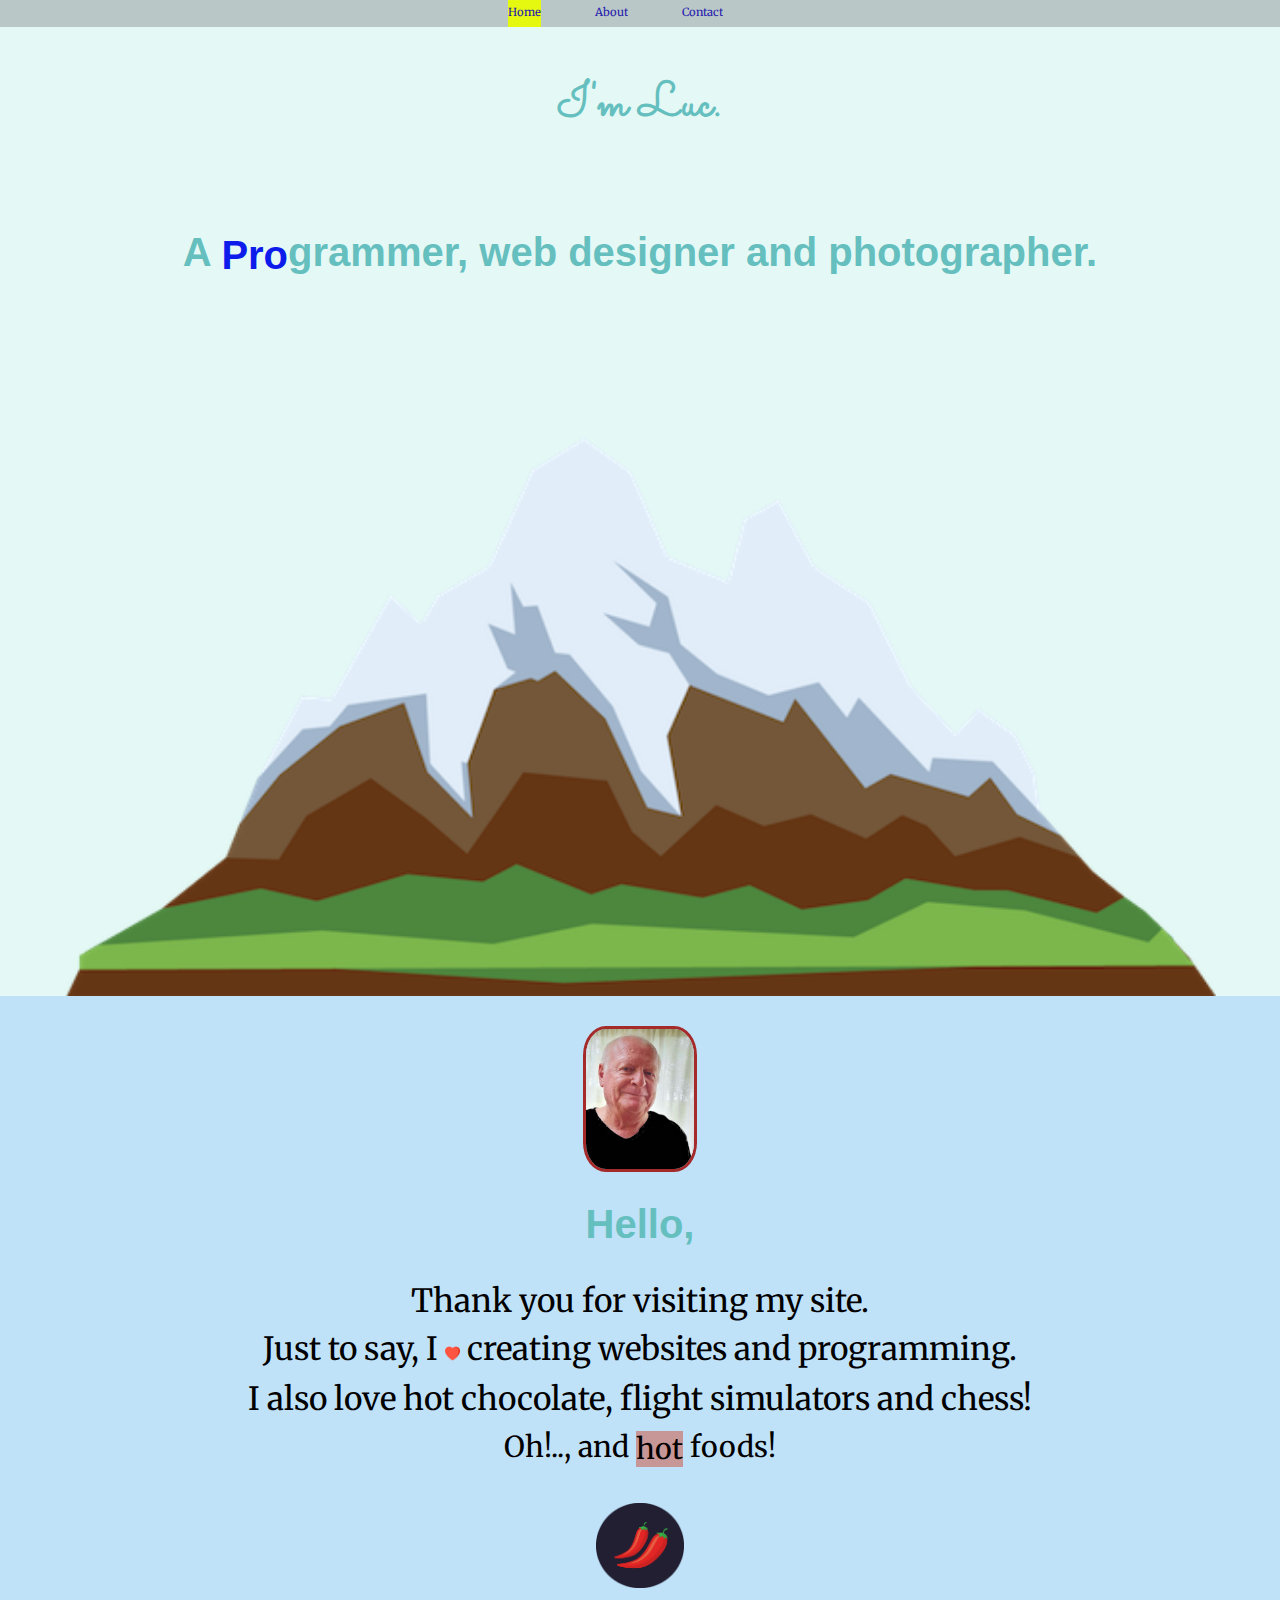
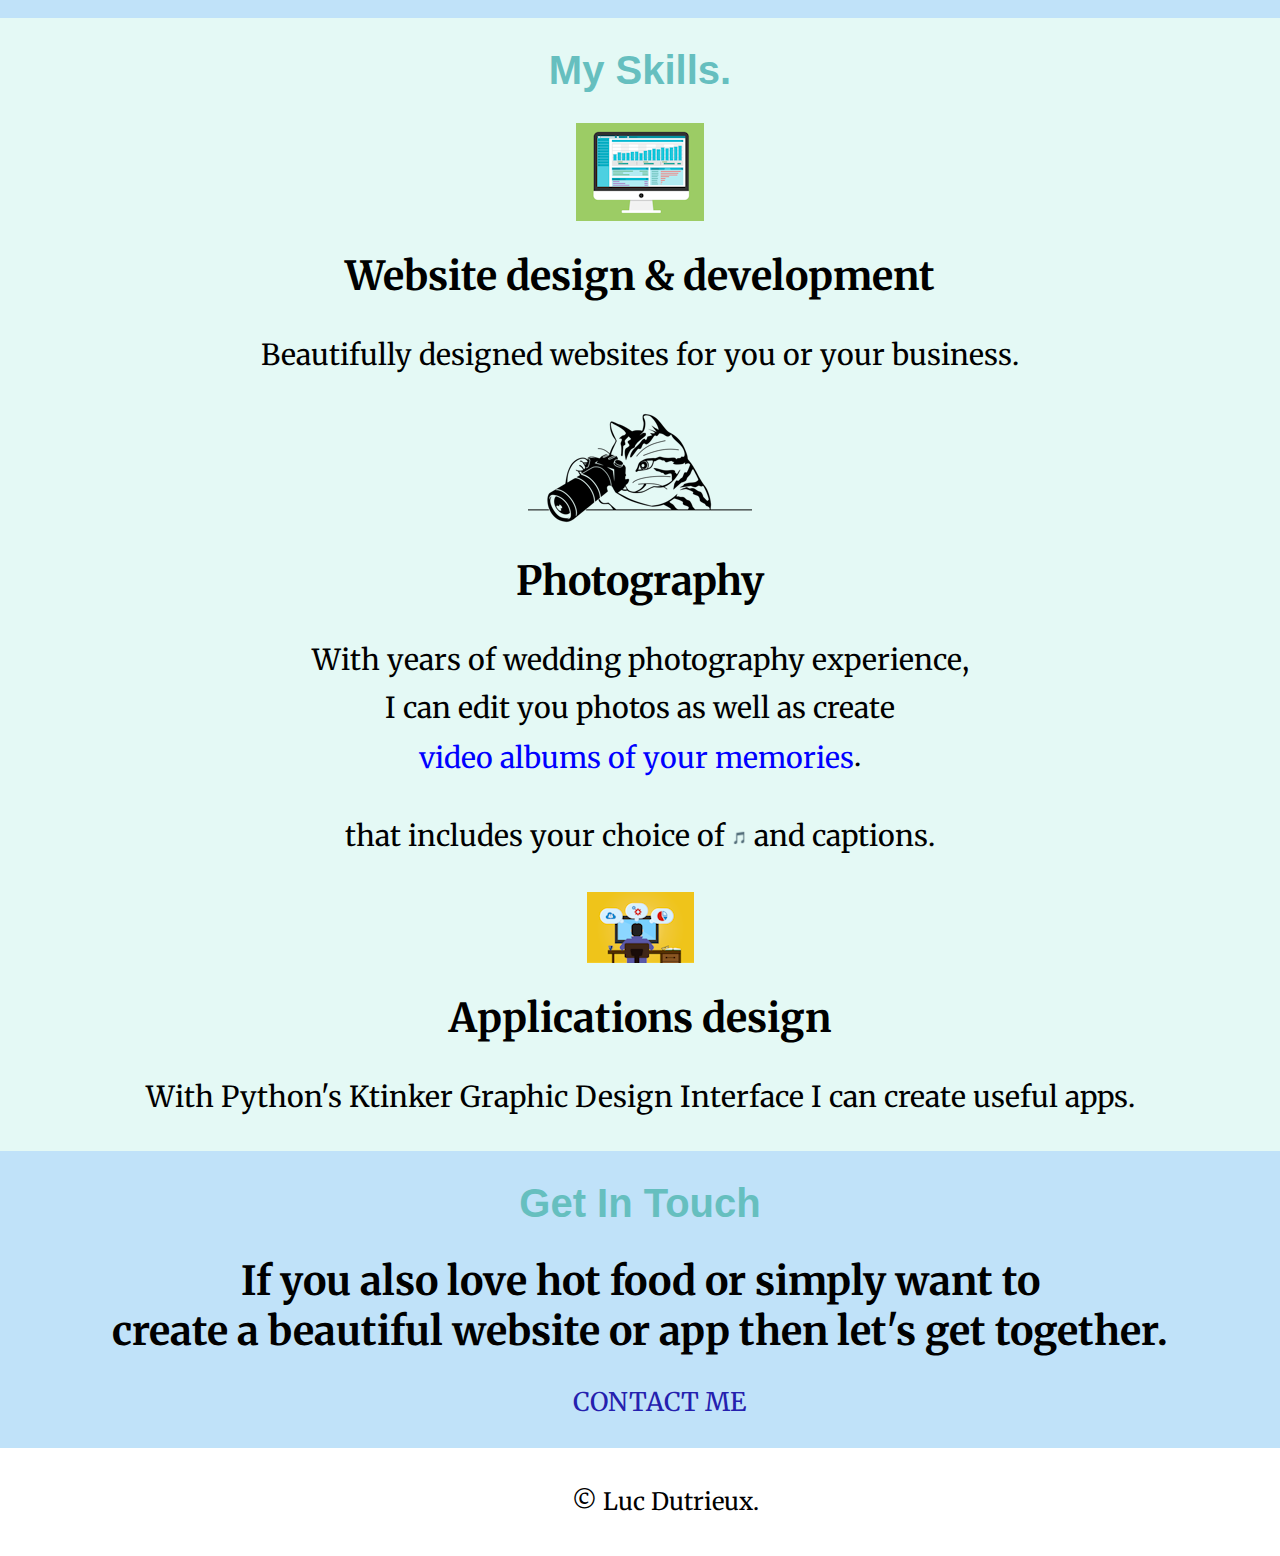
<file: index.html>
<!DOCTYPE html>
<html lang="en">
<head>
    <meta charset="UTF-8">
    <meta http-equiv="X-UA-Compatible" content="IE=edge">
    <meta name="viewport" content="width=device-width, initial-scale=1.0">
    <link rel="stylesheet" href="styles.css">
    <link rel="icon" href="Assets\favicon LD.ico.ico">
    <link rel="preconnect" href="https://fonts.googleapis.com">
    <link rel="preconnect" href="https://fonts.gstatic.com" crossorigin>
    <link href="https://fonts.googleapis.com/css2?family=Merriweather&family=Montserrat&family=Roboto:ital@0;1&family=Sacramento&display=swap" rel="stylesheet">
    <title>Luc Dutrieux</title>
</head>
<body>
  <div class="navbar">
    <nav>
      <div class="nav-header">
      <ul>
        <a class="active"href="index.html"><li>Home</li></a>
        <a href="about.html"><li>About</li></a>
        <a href="contact.html"><li>Contact</li> </a>
      </ul>
    </nav>
  </div>

  </div>
    <!-- Refer section 5 Lecture 45 about the Display property
    <!-- In the same lecture also refer display:hidden & visibility:hidden -->
    <!-- IMORTANT concepts discussed in lectures 46 and 47 of section 5 pertaing to POSITIONING -->
    <div class="top-container">
        <img class="top-cloud" src="Images\cloud.png" alt="cloud-img">
        <h1 id="greeting">I'm Luc.</h1>
        <h2>A <span class="bold">Pro</span>grammer, web designer and photographer.</h2>
        <img class="bottom-cloud" src="Images\cloud.png" alt="cloud-img">
        <img class="mountain" src="Images\mountain.png" alt="mountain-img">
    </div>

    <!-- Next section -->

    
    <div class="middle-container">
      <div class="profile">
        <img src="Assets\Luc.jpg" alt="author=image" class="luc-image">
        <h2>Hello,</h2>
        <p id="linespace">Thank you for visiting my site.</p>
        <p id="linespace">Just to say, I <span><img src="Assets\heart.png" alt="heart-img" class="heart"></span> creating websites and programming.</p>
        <p id="linespace">I also love hot chocolate, flight simulators and chess!</p>
        <p>Oh!.., and <span class="hot2">hot</span> foods!</p>
        <p><img class="chillies" src="Images\chillies.png" alt="chillies-img"></p>
      </div>
      <div class="skills">
        <h2>My Skills.</h2>
        <div class="skill-row">
          <img class="web-design" src="Assets\Web-design.png" alt="web-design-img">
          <h3 id="endh3" >Website design & development</h3>
          <p id="endpara">Beautifully designed websites for you or your business.</p>
       
      <div class="skill-row">
        <img class="cat-image" src="Images\photographer-ga178f7207_640.png" alt="cat-img">
        <h3 id="endh3">Photography</h3>
        <p>With years of wedding photography experience,</p>
        <p>I can edit you photos as well as create</p>
        <p><span class="spcolour"> video albums of your memories</span>.</p>
        <p id="p-padding" >that includes your choice of <span id="music-note">🎵</span> and captions.</p>
      </div>
    </div>
    <div class="skill-row">
      <img class="app-design" src="Assets\Application design.png" alt="app-design-img">
      <h3>Applications design</h3>
      <p id="p-padding" >With Python's Ktinker Graphic Design Interface I can create useful apps.</p>
    </div>
  </div>

  <!-- Contact Section -->
      
      <div class="contact-me">
        <h2>Get In Touch</h2>
        <h3>If you also love hot food or simply want to</h3>
        <h3 id="endh3">create a beautiful website or app then let's get together.</h3>
        <a id="enda" class="btn" href="contact.html">CONTACT ME</a>
        <br>
      </div>
    </div>
        <p id="copyright" >© Luc Dutrieux.</p>
    </div>
</body>
</html>
</file>
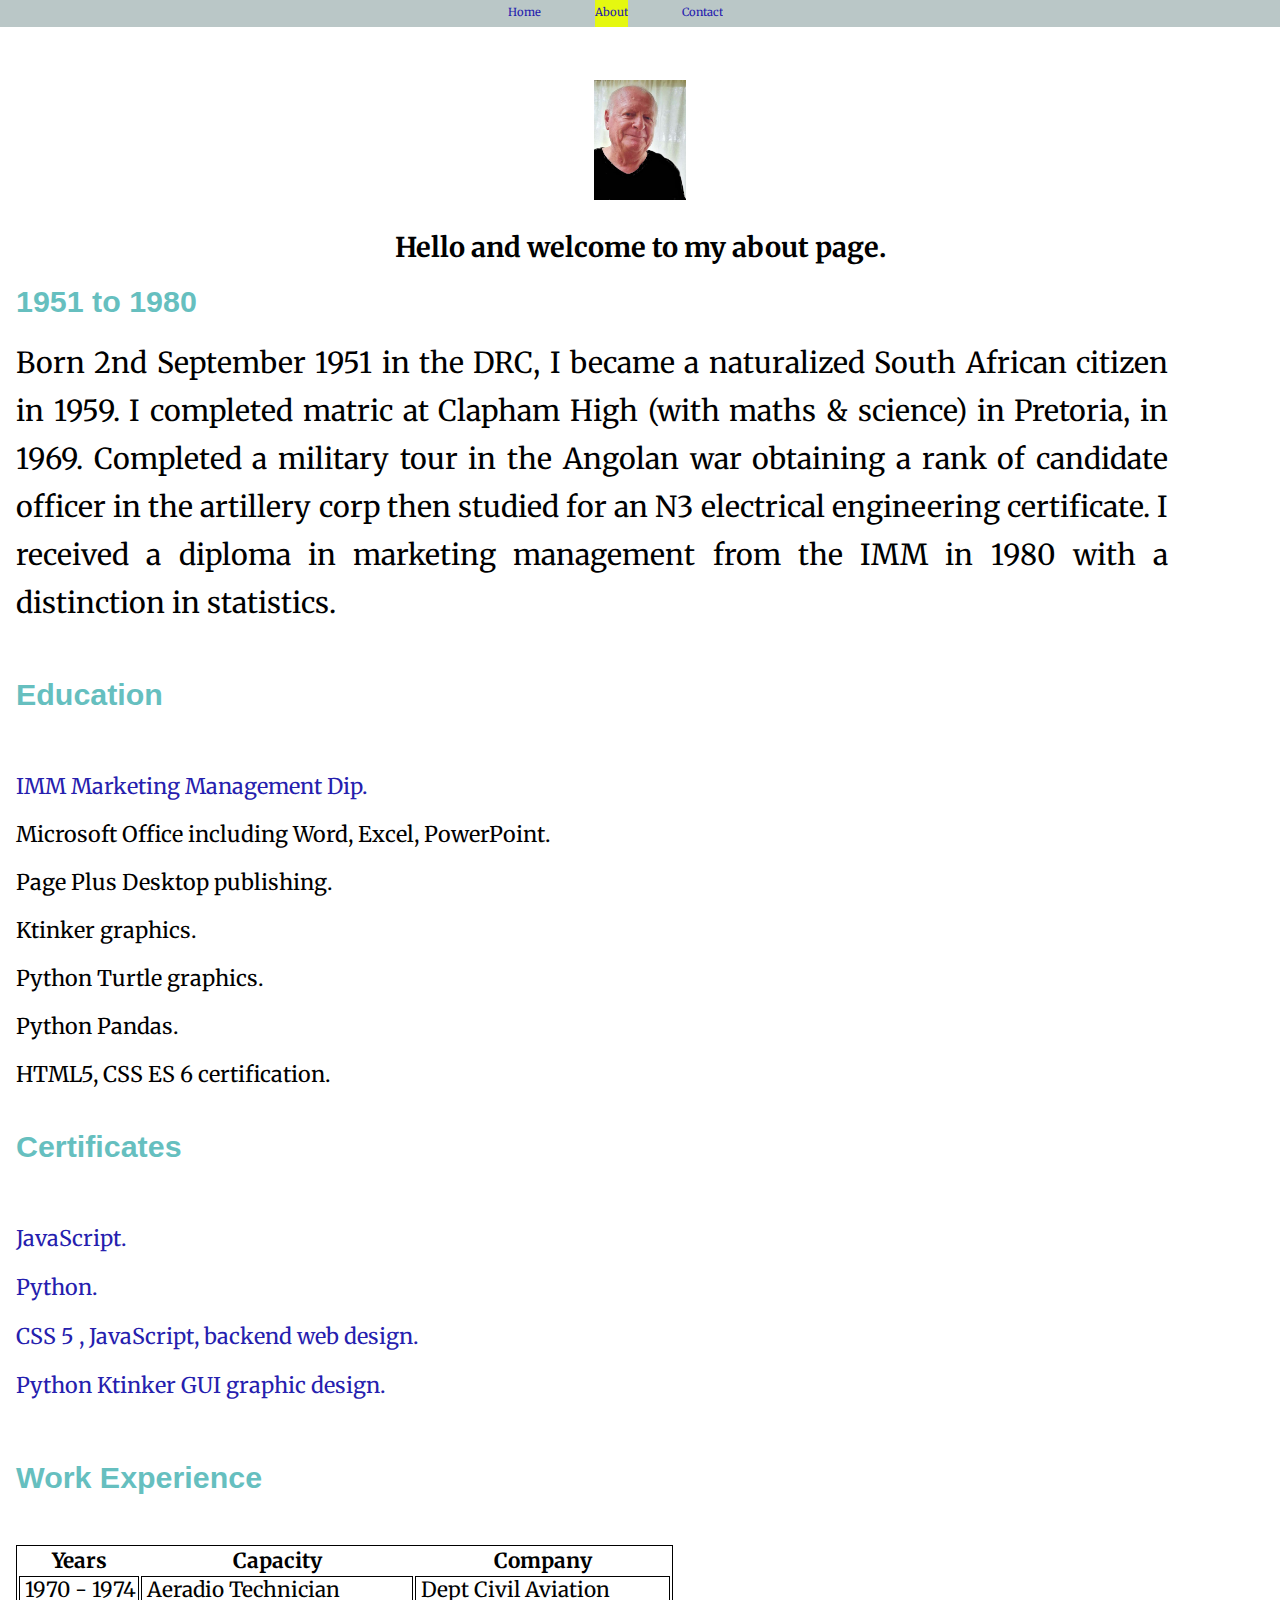
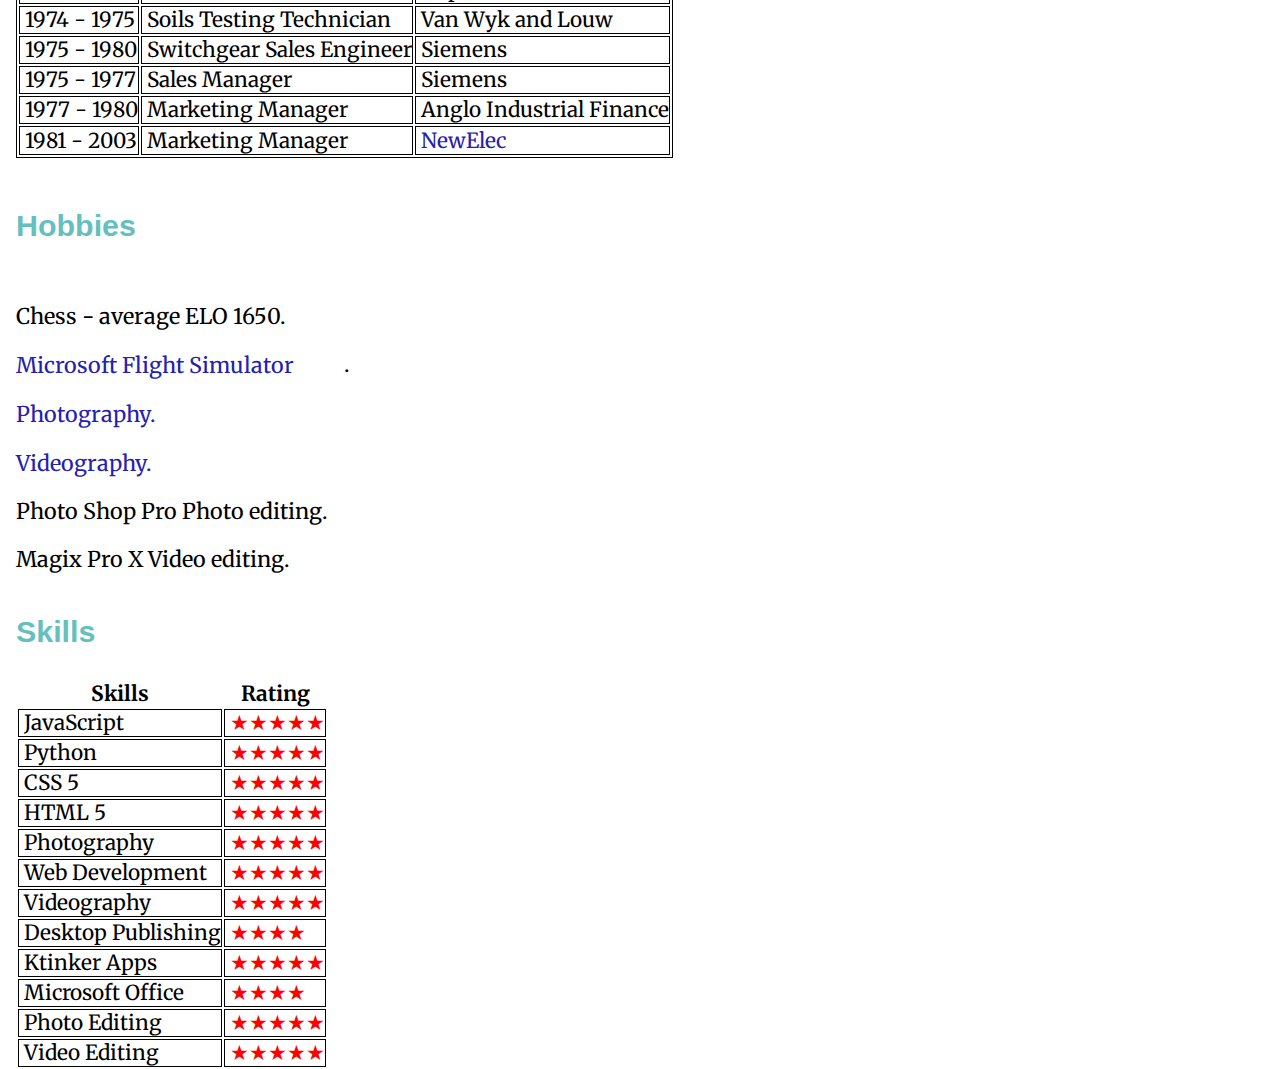
<file: about.html>
<!DOCTYPE html>
<html lang="en">
<head>
    <meta charset="UTF-8">
    <meta http-equiv="X-UA-Compatible" content="IE=edge">
    <meta name="viewport" content="width=device-width, initial-scale=1.0">
    <link rel="stylesheet" href="styles.css">
    <link rel="icon" href="Assets\Assets\favicon LD.ico.ico">
    <link rel="preconnect" href="https://fonts.googleapis.com">
    <link rel="preconnect" href="https://fonts.gstatic.com" crossorigin>
    <link href="https://fonts.googleapis.com/css2?family=Merriweather&family=Montserrat&family=Roboto:ital@0;1&family=Sacramento&display=swap" rel="stylesheet">
    <title>About Luc</title>
</head>
<body>
  <div class="navbar">
    <nav>
      <div class="nav-header">
      <ul>
        <a href="index.html"><li>Home</li></a>
        <a class="active"href="about.html"><li>About</li></a>
        <a href="contact.html"><li>Contact</li> </a>
      </ul>
    </nav>
  </div>
  <div class="introduction">
    <img id="LD" src="Assets\Luc.jpg" alt="contact-picture" >
    <h4 id="intro">Hello and welcome to my about page.</h4>
    <br>
    <div class="parasections-container">
    <h1 id="years">1951 to 1980</h1>
    <br>
    
    <p class="justify">Born 2nd September 1951 in the DRC, I became a naturalized South African citizen in 1959. I completed matric at Clapham High (with maths & science) in Pretoria, in 1969.
    Completed a military tour in the Angolan war obtaining a rank of candidate officer in the artillery corp then studied for an N3 electrical engineering certificate. I received a diploma in marketing management from
    the IMM in 1980 with a distinction in statistics.
    </p>
    <br>
    <h2 id="n3"class="subheadings">Education</h2>
    <br>
    <div>
    <p id="n3"><a href="https://imm.ac.za/"> IMM Marketing Management Dip.</a></p>
    <p id="n3">Microsoft Office including Word, Excel, PowerPoint.</p>
    <p id="n3">Page Plus Desktop publishing.</p>
    <p id="n3">Ktinker graphics.</p>
    <p id="n3">Python Turtle graphics.</p>
    <p id="n3">Python Pandas.</p>
    <p id="n3">HTML5, CSS ES 6 certification.</p>
    <h2 id="n3"class="subheadings">Certificates</h2>
    <br>
      <p id="n3" class="certificates"><a href="https://codewithmosh.com/p/javascript-basics-for-beginners">JavaScript.</a></p>
      <p id="n3" class="certificates"><a href="https://www.udemy.com/course/100-days-of-code/">Python.</a></p>
      <p id="n3" class="certificates"><a href="https://www.udemy.com/course/the-complete-web-development-bootcamp/">CSS 5 , JavaScript, backend web design.</a></p> 
      <p id="n3" class="certificates"><a href="https://www.udemy.com/course/desktop-gui-python-tkinter/">Python Ktinker GUI graphic design.</a></p>
    <br>
   
    <h2 id="n3"class="subheadings">Work Experience</h2>
    <br>
    <table id="ed-table" >
      <tr>
        <th>Years</th>
        <th>Capacity</th>
        <th>Company</th>
      </tr>
      <tr>
        <td>1970 - 1974</td>
        <td>Aeradio Technician</td>
        <td>Dept Civil Aviation</td>
      </tr>
      <tr>
        <td>1974 - 1975</td>
        <td>Soils Testing Technician</td>
        <td>Van Wyk and Louw</td>
      </tr>
      <tr>
        <td>1975 - 1980</td>
        <td>Switchgear Sales Engineer</td>
        <td>Siemens</td>
      <tr>
        <td>1975 - 1977</td>
        <td>Sales Manager</td>
        <td>Siemens</td>
      </tr>
      <tr>
        <td>1977 - 1980</td>
        <td>Marketing Manager</td>
        <td>Anglo Industrial Finance</td>
      </tr>
      <tr>
        <td>1981 - 2003</td>
        <td>Marketing Manager</td>
        <td> <a href="https://www.newelec.co.za/products/">NewElec</a></td>
      </tr>
      </tr>
    </table>
    <br>
    <h2 id="n3"class="subheadings">Hobbies</h2>
    <br>
      <p id="n3">Chess - average ELO 1650. </li>
      <p id="n3"><a href="https://www.youtube.com/watch?v=TYqJALPVn0Y">Microsoft Flight Simulator</a>.</p>
      <p id="n3"><a href="https://www.facebook.com/evermemories.co.za/photos/pcb.1530998833616032/1530997690282813/">Photography.</a</p>
      <p id="n3"><a href="https://vimeo.com/252309257?fbclid=IwAR2UqtISG3YRNNkzEXzQCat6wY-fzT9SrJ2Uah56uiq6IU--c1HSioqzkdc"> Videography.</a></p>
      <p id="n3">Photo Shop Pro Photo editing.</p>
      <p id="n3">Magix Pro X Video editing.</p>
      <h2 id="n3"class="subheadings">Skills</h2>
      <div class="row"class="center">
        <div class="column">
          <table>
            <tr>
              <th>Skills</th>
              <th>Rating</th>
            </tr>
            <tr>
              <td>JavaScript</td>
              <td class="colour">★★★★★</td>
            </tr>
            <tr>
              <td>Python</td>
              <td class="colour">★★★★★</td>
            </tr>
            <tr>
              <td>CSS 5</td>
              <td class="colour">★★★★★</td>
            </tr>
            <tr>
              <td>HTML 5</td>
              <td class="colour">★★★★★</td>
            </tr>
            <tr>
              <td>Photography</td>
              <td class="colour">★★★★★</td>
            </tr>
            <tr>
              <td>Web Development</td>
              <td class="colour">★★★★★</td>
            </tr>
            <tr>
              <td>Videography</td>
              <td class="colour">★★★★★</td>
            </tr>
            <tr>
              <td>Desktop Publishing</td>
              <td class="colour">★★★★</td>
            </tr>
            <tr>
              <td>Ktinker Apps</td>
              <td class="colour">★★★★★</td>
            </tr>
            <tr>
              <td>Microsoft Office</td>
              <td class="colour">★★★★</td>
            </tr>
            <tr>
              <td>Photo Editing</td>
              <td class="colour">★★★★★</td>
            </tr>
            <tr>
              <td>Video Editing</td>
              <td class="colour">★★★★★</td>
            </tr>
          </table>
        </div>
        
        <div class="column" class="center">
   


</body>
</html>
</file>
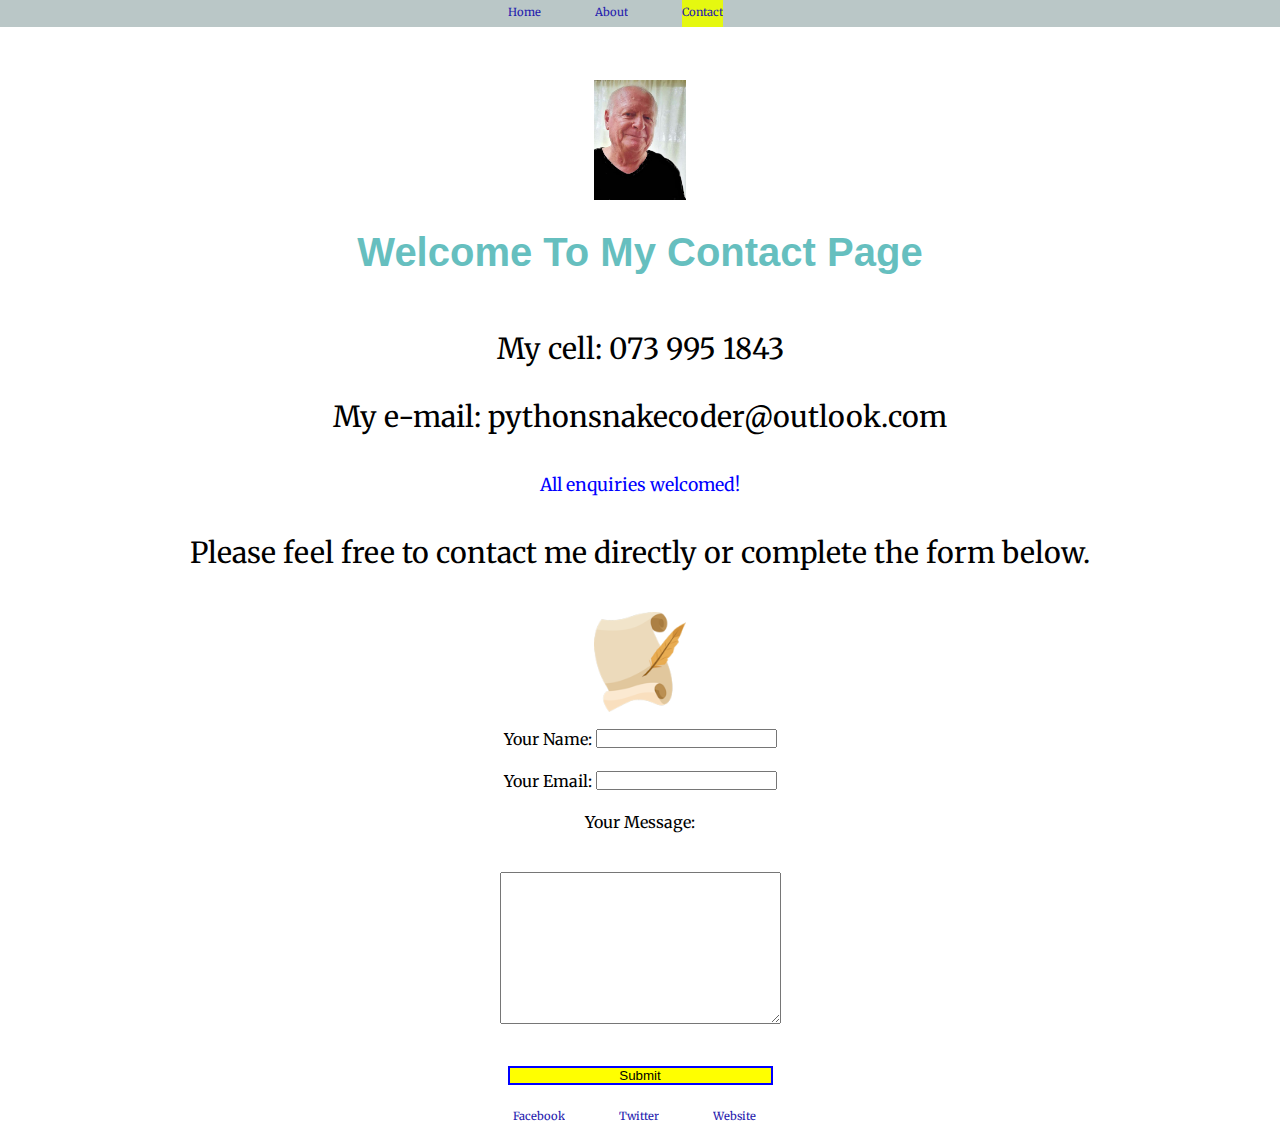
<file: contact.html>
<!DOCTYPE html>
<html lang="en">
<head>
    <meta charset="UTF-8">
    <meta http-equiv="X-UA-Compatible" content="IE=edge">
    <meta name="viewport" content="width=device-width, initial-scale=1.0">
    <link rel="stylesheet" href="styles.css">
    <link rel="icon" href="Assets\favicon LD.ico.ico">
    <link rel="preconnect" href="https://fonts.googleapis.com">
    <link rel="preconnect" href="https://fonts.gstatic.com" crossorigin>
    <link href="https://fonts.googleapis.com/css2?family=Merriweather&family=Montserrat&family=Roboto:ital@0;1&family=Sacramento&display=swap" rel="stylesheet">
    <title>Contact</title>
</head>
<body>
    <div class="navbar">
        <nav>
          <ul>
            <a href="index.html"><li>Home</li></a>
            <a href="about.html"><li>About</li></a>
            <a class="active"href="contact.html"><li>Contact</li></a>
          </ul>
        </nav>
      </div>
    <div class="contact-container">
        <img id="LD" src="Assets\Luc.jpg" alt="contact-picture" class="center">
        <h2 class="contact">Welcome To My Contact Page</h2>
        <br>
        <div class="main">
            <p>My cell: 073 995 1843</p>
            <br>
            <p>My e-mail: pythonsnakecoder@outlook.com</p>
            <br>
            <p class="largerpluscolour">All enquiries welcomed!</p>
        </div>   
        <br>
        <p>Please feel free to contact me directly or complete the form below. </p>
        <br>
        <img  class="contact-img" src="Images\contact image.png" alt="contact-image">
        <form  action="mailto:pythonsnakecoder@outlook.com" method="post" enctype="text/plain">
            <label>Your Name:</label>
          
            <input type="text" name="Name" value=""><br>
            <br>
            <label>Your Email:</label>
            <input type="email" name="email" required  value=""><br>
            <br>
          
            <label id="message-label">Your Message:</label>
            <br>
            <br>
            <br>
            <textarea name="message" rows="10" cols="33"></textarea><br>
            <br>
            <br>
            <input class="submit" type="submit" name="">
          
          </form>
          
    </div>
    <br>
    <div>
      <ul>
        <div class="footer-links">
          <a class="footer-link"href="https://www.linkedin.com/"><li>Facebook</li></a>
          <a class="footer-link" href="https://twitter.com/"><li>Twitter </li></a>
          <a class="footer-link" href="https://www.appbrewery.co/"><li>Website</li></a>
      </ul>
    </div>
    
</body>
</html>
</file>
<file: styles.css>
* {
    text-align: center;
    vertical-align: middle;
    padding: 0;
    margin:0;
}
body {
    margin:0;
    font-family: 'Merriweather',serif ;
    background-position: center;
}
h1 {
    margin-top: 0;
    font-family: 'Sacramento',cursive;
}
.top-container {
    background-color:  #E4F9F5;
    width: 100%;
}
#LD {
    padding-top: 80px;
    height: 120px;
}
#intro {
    font-size: 1rem;
    font-family:'Merriweather',serif;
    color:black;
}
h2 {
    font-family: 'Monserrat',sans-serif;
    margin: 0;
    padding-top: 30px;
    padding-bottom: 30px;
    color: #66bfbf;
}
.bottom-cloud {
    position:absolute;
    left: 20%;
    top:315px;
}
.top-cloud {
    position:absolute;
    right: 500px;
    top: 140px;
}
#greeting {
    padding: 60px;
    font-size: 4.5rem;
    color:#66bfbf;
}
.bold {
    color: rgb(13, 28, 235);
    font-weight: bold;
}

/* Middle Container */

.middle-container {
    background-color: rgb(192, 226, 249);
    width:100%;
}
p {
    line-height: 1.4rem;
}
#linespace{
    line-height: 1.6rem;
}
.luc-image {
    height: 100px;
    border: 3px solid brown;
    border-radius: 20%;
    margin-top: 30px;
}
.web-design {
    padding-bottom: 30px;
}
.heart,.hot2 {
    height: 15px;
}
.cat-image{
    padding-bottom: 30px;
}
.app-design {
    padding-bottom: 30px;
}
.hot2{
    background-color: rgb(199, 150, 150);
}
#endpara {
    padding-bottom: 30px;
}
.chillies {
    height:85px;
    padding-bottom: 30px;
    padding-top: 30px;
}
.spcolour {
    color: blue;
}
#greeting {
    padding-top: 70px;
    font-size: 3em;
}
#music-note {
    font-size: 12px;
    color: black;
}
.skills,.skill-row {
    background-color:#E4F9F5 ;
    width: 100%;
}
#p-padding {
    padding:30px;
}
#difcolour {
    color: #407d9b;
}


/* Contact page */


.contact-container {
    width:100%;
    height: 100%;
}
.contact-img {
    display:inline-block;
    text-align: center;
    height:50px;
    padding: 15px 0px 15px 0px;
}

.contact-container img {
    height: 100px;
    padding-top: 15px;
}
#endh3 {
    padding-bottom: 30px;
}
#enda {
    padding-bottom: 30px;
}
.submit {
    background-color: yellow;
    border: solid 2px blue;
    width: 265px;
}
h4 {
    color: rgb(5, 51, 103);
    padding-top: 100px;
}
p.justify{
    text-align: justify;
}
.parasections-container {
    width:20%;
    margin-left: 40%;
}
.largerpluscolour {
    font-size: 1.1rem;
    color: blue;
}
.colour {
    color: red;
}

/* Main About Container */

div.introduction {
    text-align:center;
}
.parasections-container {
    margin-left: 40%;
}


/* Social media section inside contact page*/



.footer-links {
    margin-left: 3%;
}
a {
    margin-right: 50px;
}
.bottom-container {
    padding-top: 30px;
}
#copyright {
    padding-top: 30px;
    padding-bottom: 30px;
    margin-left: -3%;
}

/* Navigation section */

ul {
    list-style: none;
}
a,li {
    text-decoration: none;
    color: rgb(37, 32, 174);
    display: inline-block;
    /* margin-top: 0;
    margin-bottom: 0; */
}
.navbar {
    width:100%;
    height:3%;
    background-color: rgb(186, 199, 199);
    margin-right: 0;
    padding-top: 0;
    padding-bottom: 0;
    overflow: auto;
    position: fixed;
}
.active, a:hover{
    background-color: rgb(229, 248, 16);
}

/* The about me page */

#title {
    font-size: 1.3rem;
    padding-top: 30px;
}
#years {
    font-family: 'Monserrat',sans-serif;
    font-size: 1.2rem;
    text-align: left;
    color:#66bfbf;
}
#n3 {
    text-align: left;
}
td {
    padding-left: 5px;
    text-align: left;
}
#ed-table,td {
    border: 1px solid black;
}
h4#intro {
    padding-top: 30px;
}
/* __________________________________________________________________________________ */
/* Mobile responsive breakpoints */
/* __________________________________________________________________________________ */

@media only screen and (max-width: 280px){
    .nav-header {
        width: 100%;
    }
    ul li {
        font-size: .7rem ;
    }
    .mountain {
        width: 90%;
    }
    a#enda.btn {
        margin-left: 10px;
        margin-right: 10px;
    }
    p#copyright {
        font-size: 0.7rem ;
        margin-right: 11%;
    }
    .top-cloud,.bottom-cloud {
        visibility: hidden ;
    }
  
     /* About Elements */

     .div-introduction {
        width:100%;
    }
    h4 #intro {
        font-size: 1.1rem;
    }
    .parasections-container {
        width:90%;
        margin-left: 16px;
        text-align: center;
    }
    .certificates {
        font-size: .8rem;
    }
    #n3 {
        font-size: .7rem;
    }
    #n3.subheadings {
        font-size: 1.3rem;
    }
    td,th {
        font-size: 0.5rem;
    }
  }
  
  @media only screen and (min-width: 350px){
    /* Will apply this rule if screen smaller than 375px. */
   .nav-header {
        width: 100%;
    }
    ul li {
        margin-right: 0;
        margin-left: 0;
        padding-right: 0;
        padding-left: 0;
        font-size: .8rem ;
        overflow: hidden;
    }
    .mountain {
        width: 90%;
    }
    .btn {
        margin-left: 15%;
        font-size: 1rem;
    }
    #copyright {
        font-size: .8rem;
        margin-left: 2%;
    }
    .div-introduction {
        width:100%;
    }
    h4 #intro {
        font-size: 1.4rem;
    }
    .parasections-container {
        width:90%;
        margin-left: 16px;
        text-align: center;
    }
    .certificates {
        font-size: .9rem;
    }
    #n3 {
        font-size: .8rem;
    }
    #n3.subheadings {
        font-size: 1.4rem;
    }
  }
  
@media only screen and (min-width: 375px){
   .nav-header {
        width: 100%;
    }
    ul li {
        margin-right: 0;
        margin-left: 0;
        padding-right: 0;
        padding-left: 0;
        font-size: .8rem;
        overflow: hidden;
    }
    .mountain {
        width: 90%;
    }
    a#enda.btn {
        margin-left: 15%;
        font-size: 1rem;
    }
    #copyright {
        font-size: .8rem;
        margin-left: 2%;
    }
    /* About Elements */

    .div-introduction {
        width:100%;
        
    }
    h4#intro {
        font-size: .5rem;
        text-align: center;
    }
    .parasections-container {
        width:100%;
        margin-left: 16px;
        text-align: center;
    }
    .certificates {
        font-size: .9rem;
    }
    #n3 {
        font-size: .8rem;
    }
    #n3.subheadings {
        font-size: 1.4rem;
    }
    p.justity {
        font-size: .5rem;
    }
  }

  @media only screen  and (min-width: 390px) {
    .nav-header {
        width: 100%;
    }
    ul li {
        margin-right: 0;
        margin-left: 0;
        padding-right: 0;
        padding-left: 0;
        font-size: .8rem;
        overflow: hidden;
    }
    .mountain {
        width: 90%;
    }
    .btn {
        margin-left: 15%;
        font-size: 1rem;
    }
    #copyright {
        font-size: .8rem;
        margin-left: -2%;
    }
}
@media only screen  and (min-width: 412px) {
    .nav-header {
        width: 100%;
    }
    ul li {
        margin-right: 0;
        margin-left: 0;
        padding-right: 0;
        padding-left: 0;
        font-size: .8rem;
        overflow: hidden;
    }
    .mountain {
        width: 90%;
    }
    .btn {
        margin-left: 15%;
        font-size: 1rem;
    }
    #copyright {
        font-size: .8rem;
        margin-left: -2%;
    }
}
@media only screen  and (min-width: 540px){
    .nav-header {
        width: 100%;
    }
    ul li {
        margin-right: 0;
        margin-left: 0;
        padding-right: 0;
        padding-left: 0;
        font-size: .8rem;
        overflow: hidden;
    }
    .mountain {
        width: 90%;
    }
    .btn {
        margin-left: 13%;
    }
    #copyright {
        font-size: 0.8rem;
        margin-left: 4%;
    }
    .top-cloud, .bottom-cloud {
        visibility: hidden;
    }
}
@media only screen  and (min-width: 720px) {
    .nav-header {
        width: 100%;
    }
    ul li {
        margin-right: 0;
        margin-left: 0;
        padding-right: 0;
        padding-left: 0;
        font-size: .9rem;
        overflow: hidden;
        font-size: 1.2rem;
    }
    .mountain {
        width: 90%;
    }
    .btn {
        margin-left: 9%;
        font-size: 1.5rem;
    }
    #copyright {
        font-size: 1.4rem;
    }
}
@media only screen  and (min-width: 768px) {
    .nav-header {
        width: 100%;
    }
    ul li {
        margin-right: 0;
        margin-left: 0;
        padding-right: 0;
        padding-left: 0;
        /* font-size: 1.4rem; */
        overflow: hidden;
        font-size: 1.2rem !important;
    }
    .mountain {
        width: 90%;
    }
    a#enda.btn {
        margin-left: 9%;
        font-size: 1.5rem;
    }
    #copyright {
        font-size: 1.4rem;
    }
}
@media only screen  and (min-width: 820px) {
    .nav-header {
        width: 100%;
    }
    ul li {
        margin-right: 0;
        margin-left: 0;
        padding-right: 0;
        padding-left: 0;
        font-size: 1.2rem !important;
        overflow: hidden;
        /* font-size: 1.2rem; */
    }
    .mountain {
        width: 90%;
    }
    a#enda.btn {
        margin-left: 8%;
        font-size: 1.5rem;
    }
    #copyright {
        font-size: 1.1rem;
    }
    /* About Elements */
    .div-introduction {
        width:100%;
    }
    h4#intro {
        font-size: 1.7rem;
    }
    .parasections-container {
        width:90%;
        margin-left: 16px;
        text-align: center;
    }
    .certificates {
        font-size: 1.35rem;
    }
    #n3 {
        font-size: 1.35rem;
    }
    #n3.subheadings {
        font-size: 1.9rem;
    }
    td,th {
        font-size: 1.3rem;
    }
    #years {
        font-size: 1.9rem;
    }
  }

@media only screen  and (min-width: 912px) {
    .nav-header {
        width: 100%;
    }
    ul li {
        margin-right: 0;
        margin-left: 0;
        padding-right: 0;
        padding-left: 0;
        /* padding-bottom: 8px; */
        /* font-size: 2rem; */
        overflow: hidden;
        /* font-size: 1.2rem; */
    }
    ul a{
        padding-bottom: 8px;
    }
    .mountain {
        width: 90%;
    }
    a#enda.btn {
        margin-left: 7%;
        font-size: 1.6rem;
    }
    p#copyright {
        font-size: 1.5rem;
    }
    img.luc-image {
        height: 140px;
    }
    h2,h3 {
        font-size: 2.5rem;
    }
    p#linespace {
        font-size:2rem ;
        line-height: 3rem;
    }
    p{
        font-size:1.8rem ;
        line-height: 3rem;
    }
}
@media only screen  and (min-width: 1024px) {

}
 .nav-header {
        width: 100%;
    }
    ul li {
        margin-right: 0;
        margin-left: 0;
        padding-right: 0;
        padding-left: 0;
        font-size: .6rem ;
        overflow: hidden;
        font-size: .7rem !important;
        padding-bottom: 4px;
        padding-top: 4px;
    }
    .mountain {
        width: 90%;
    }
    /* a#enda.btn {
        margin-left: 3%;
        font-size: 1.2rem;
    } */
    /* #copyright {
        font-size: .4rem;
        margin-left: 3%;
    } */
    /* .top-cloud,.bottom-cloud{
        visibility:visible;
    } */
</file>
